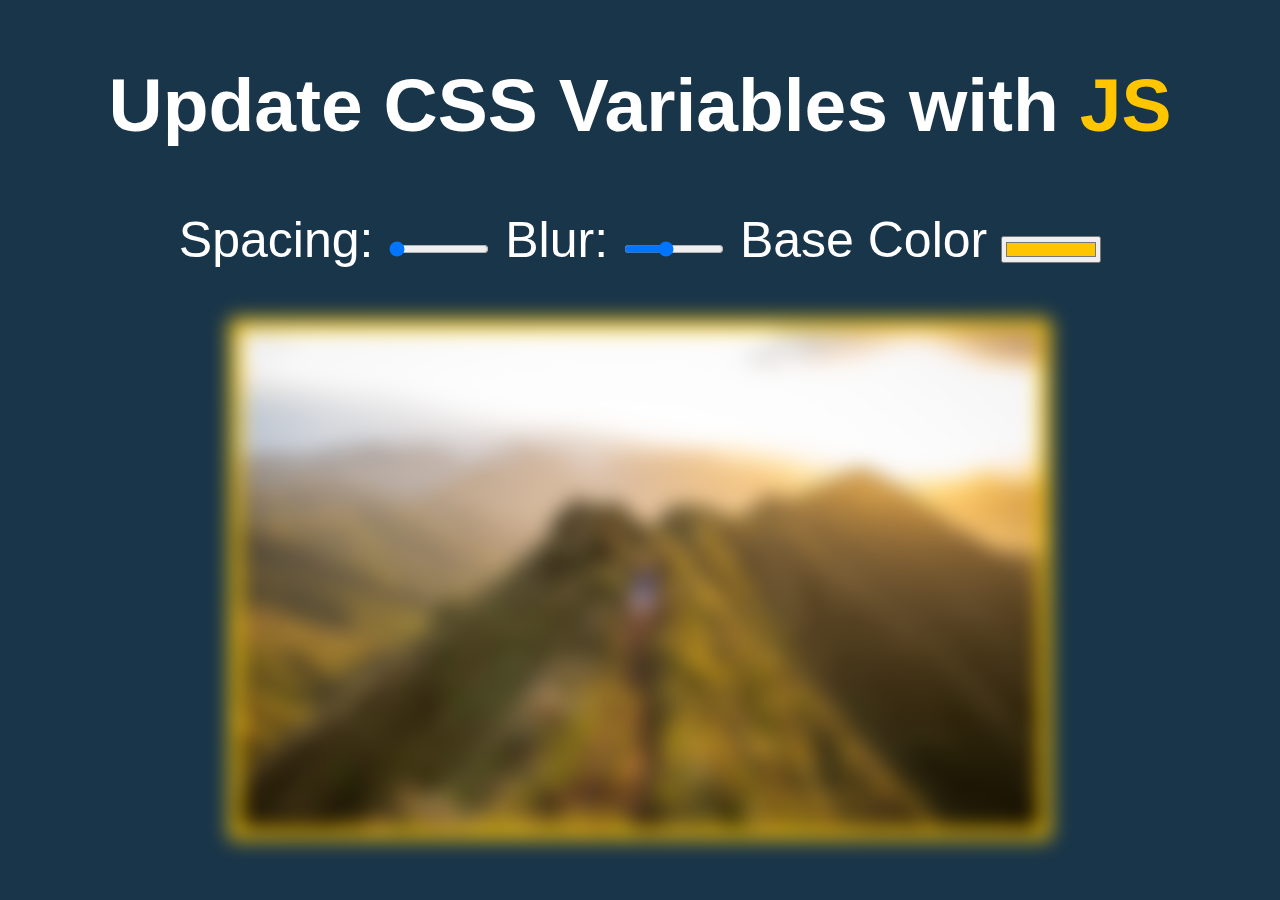
<file: CSS Variables/index.html>
<!DOCTYPE html>
<html lang="en">
<head>
    <meta charset="UTF-8">
    <meta name="viewport" content="width=device-width, initial-scale=1.0">
    <meta http-equiv="X-UA-Compatible" content="ie=edge">
    <title>CSS Variables</title>
    <link rel="stylesheet" href="./style.css">
</head>
<body>
    <h2>Update CSS Variables with <span class="hjs">JS</span></h2>

    <div class="controls">
        <label for="spacing">Spacing:</label>
        <input type="range" id="spacing" name="spacing" min="10" max="200" value="10" data-sizing="px">

        <label for="blur">Blur:</label>
        <input type="range" id="blur" name="blur" min="0" max="25" value="10" data-sizing="px">

        <label for="base">Base Color</label>
        <input type="color" id="base" name="base" value="#ffc600">
    </div>

    <img src="images/pictest.jpeg" alt="picture test">

    <script src="./index.js"></script>
</body>
</html>
</file>
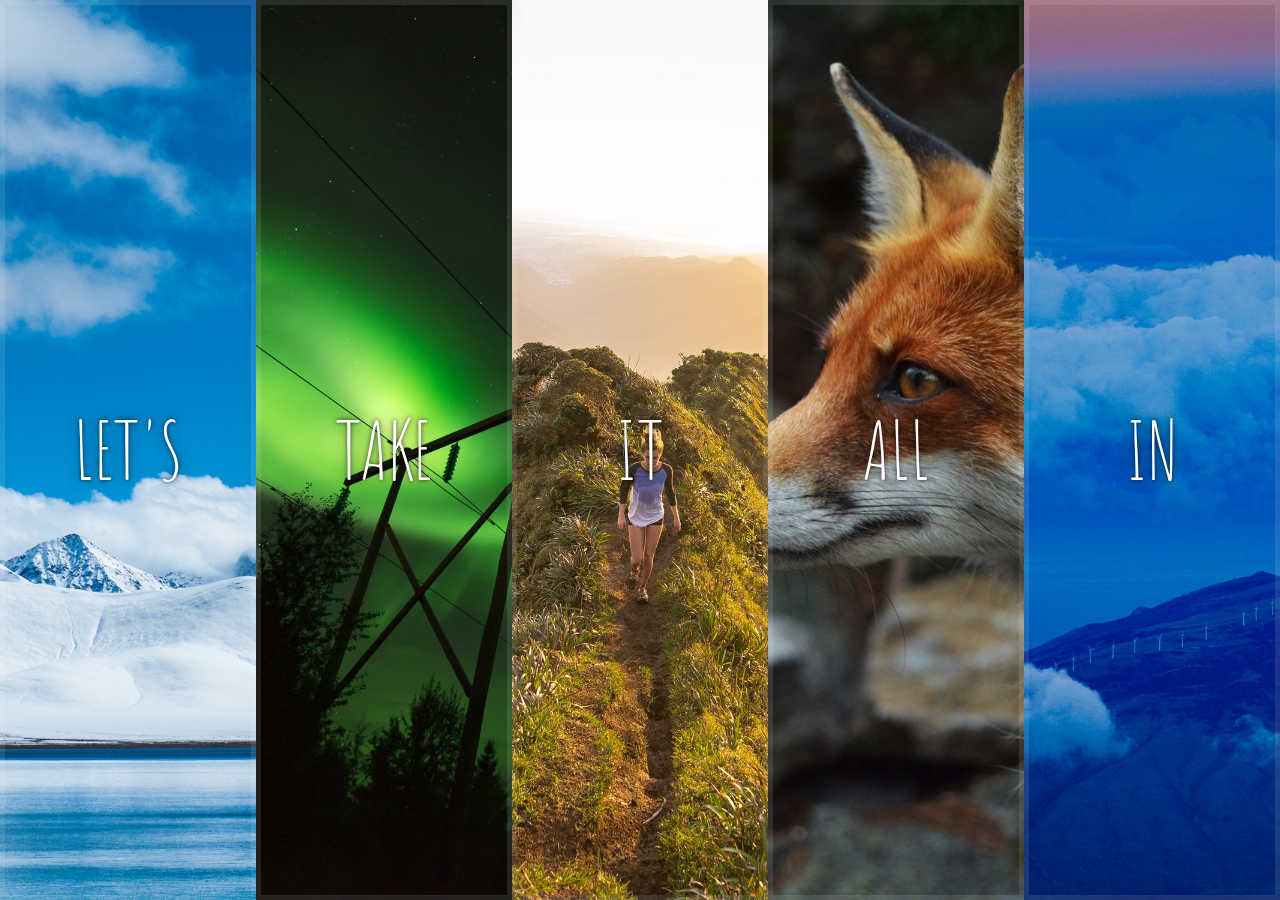
<file: Flex Panel Gallery/index.html>
<!DOCTYPE html>
<html lang="en">
<head>
    <meta charset="UTF-8">
    <meta name="viewport" content="width=device-width, initial-scale=1.0">
    <meta http-equiv="X-UA-Compatible" content="ie=edge">
    <title>Flex Panel Gallery</title>
    <link rel="stylesheet" href="./style.css">
    <link href='https://fonts.googleapis.com/css?family=Amatic+SC' rel='stylesheet' type='text/css'>
</head>
<body>
    <div class="panels">
        <div class="panel panel1">
            <p>Hey</p>
            <p>Let's</p>
            <p>Dance</p>
        </div>
        <div class="panel panel2">
            <p>Give</p>
            <p>Take</p>
            <p>Receive</p>
        </div>
        <div class="panel panel3">
            <p>Experience</p>
            <p>It</p>
            <p>Today</p>
        </div>
        <div class="panel panel4">
            <p>Give</p>
            <p>All</p>
            <p>You can</p>
        </div>
        <div class="panel panel5">
            <p>Life</p>
            <p>In</p>
            <p>Motion</p>
        </div>
    </div>

    <script src="./index.js"></script>
</body>
</html>
</file>
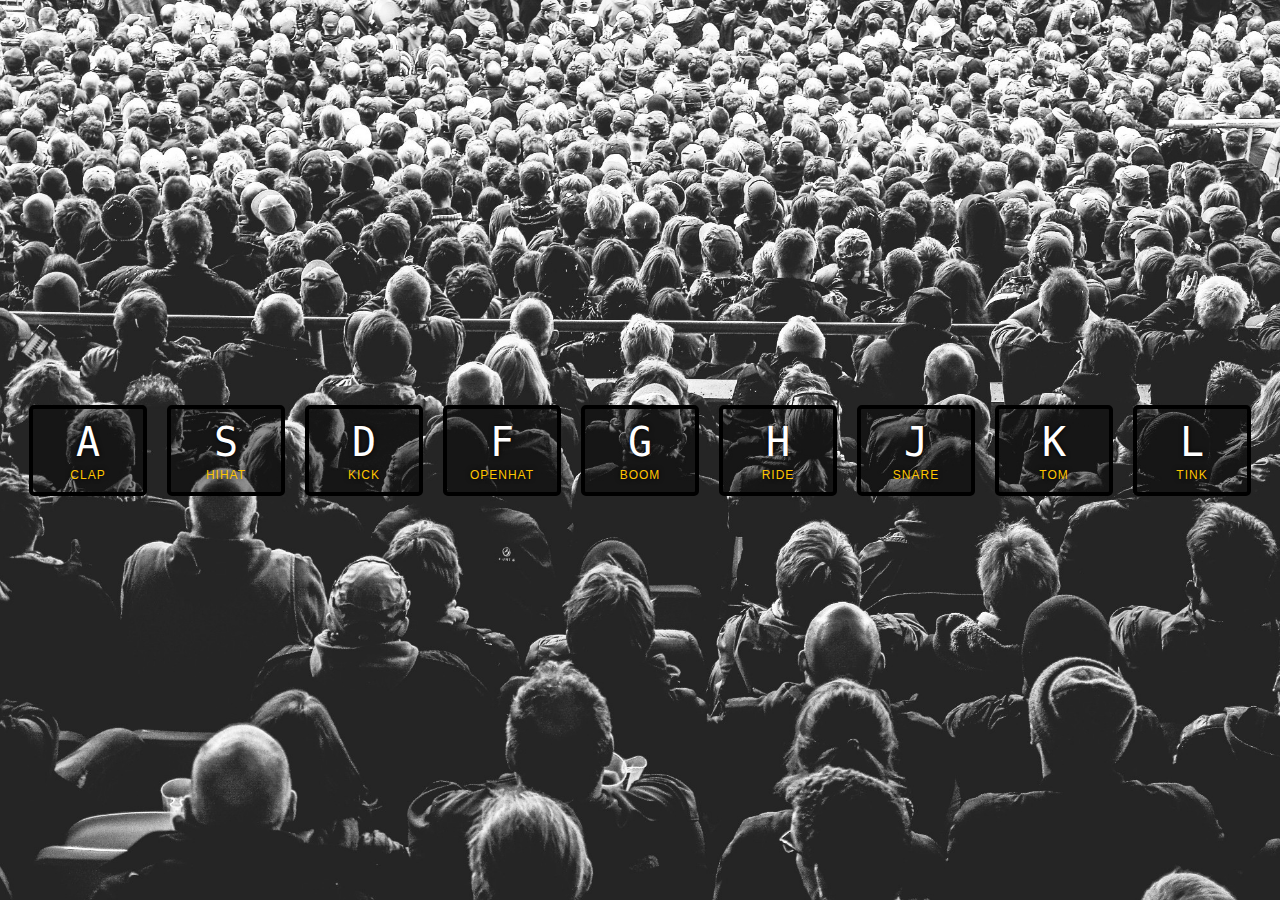
<file: JavaScript Drum Kit/index.html>
<!DOCTYPE html>
<html lang="en">

<head>
    <meta charset="UTF-8">
    <meta name="viewport" content="width=device-width, initial-scale=1.0">
    <meta http-equiv="X-UA-Compatible" content="ie=edge">
    <title>JS Drum Kit</title>
    <link rel="stylesheet" href="style.css">
</head>

<body>
    <div class="keys">
        <div data-key="65" class="key">
            <kbd>A</kbd>
            <span class="sound">clap</span>
        </div>
        <div data-key="83" class="key">
            <kbd>S</kbd>
            <span class="sound">hihat</span>
        </div>
        <div data-key="68" class="key">
            <kbd>D</kbd>
            <span class="sound">kick</span>
        </div>
        <div data-key="70" class="key">
            <kbd>F</kbd>
            <span class="sound">openhat</span>
        </div>
        <div data-key="71" class="key">
            <kbd>G</kbd>
            <span class="sound">boom</span>
        </div>
        <div data-key="72" class="key">
            <kbd>H</kbd>
            <span class="sound">ride</span>
        </div>
        <div data-key="74" class="key">
            <kbd>J</kbd>
            <span class="sound">snare</span>
        </div>
        <div data-key="75" class="key">
            <kbd>K</kbd>
            <span class="sound">tom</span>
        </div>
        <div data-key="76" class="key">
            <kbd>L</kbd>
            <span class="sound">tink</span>
        </div>
    </div>

    <audio data-key="65" src="sounds/clap.wav"></audio>
    <audio data-key="83" src="sounds/hihat.wav"></audio>
    <audio data-key="68" src="sounds/kick.wav"></audio>
    <audio data-key="70" src="sounds/openhat.wav"></audio>
    <audio data-key="71" src="sounds/boom.wav"></audio>
    <audio data-key="72" src="sounds/ride.wav"></audio>
    <audio data-key="74" src="sounds/snare.wav"></audio>
    <audio data-key="75" src="sounds/tom.wav"></audio>
    <audio data-key="76" src="sounds/tink.wav"></audio>

    <script src="./index.js"></script>
</body>

</html>
</file>
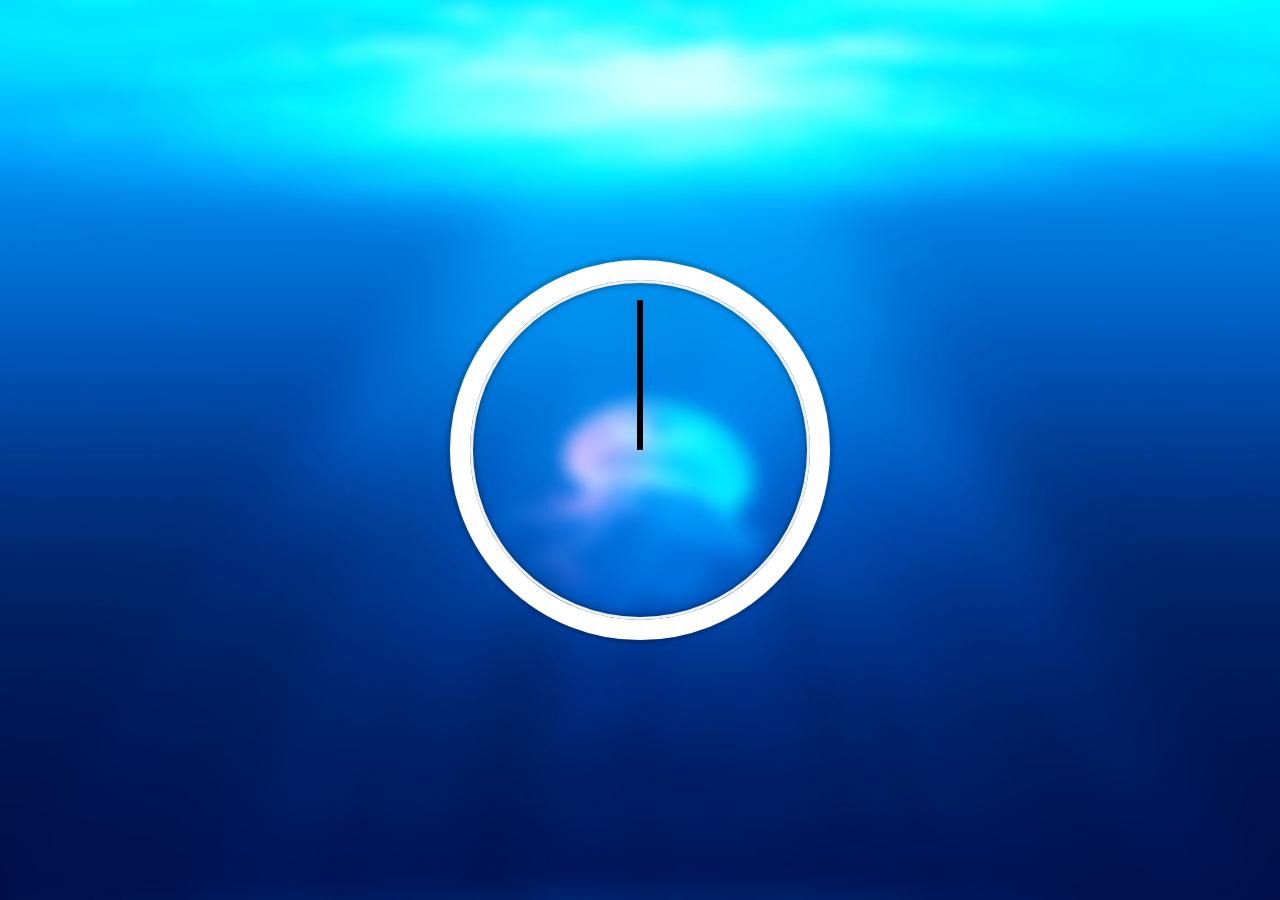
<file: JS and CSS Clock/index.html>
<!DOCTYPE html>
<html lang="en">
<head>
    <meta charset="UTF-8">
    <meta name="viewport" content="width=device-width, initial-scale=1.0">
    <meta http-equiv="X-UA-Compatible" content="ie=edge">
    <title>JS and CSS Clock</title>
    <link rel="stylesheet" href="./style.css">
</head>
<body>
    <div class="clock">
        <div class="clock-face">
            <div class="hand hour-hand"></div>
            <div class="hand min-hand"></div>
            <div class="hand second-hand"></div>
        </div>
    </div>
    <script src="./index.js"></script>
</body>
</html>
</file>
<file: CSS Variables/style.css>
:root {
    --base: #ffc600;
    --blur: 10px;
    --spacing: 10px;
}

img {
    padding: var(--spacing);
    background: var(--base);
    filter: blur(var(--blur));
}

.hjs {
    color: var(--base);
}

body {
    text-align: center;
    background: #193549;
    color: white;
    font-family: 'helvetica neue', sans-serif;
    font-weight: 100;
    font-size: 50px;
}

.controls {
    margin-bottom: 50px;
}

input {
    width: 100px;
}
</file>
<file: Flex Panel Gallery/style.css>
html {
    box-sizing: border-box;
    background: #ffc600;
    font-family: 'helvetica neue';
    font-size: 20px;
    font-weight: 200;
}

body {
    margin: 0;
}

*,
*:before,
*:after {
    box-sizing: inherit;
}

.panels {
    min-height: 100vh;
    display: flex;
    overflow: hidden;
}

.panel {
    background: #6B0F9C;
    box-shadow: inset 0 0 0 5px rgba(255, 255, 255, 0.1);
    color: white;
    text-align: center;
    font-size: 20px;
    background-size: cover;
    background-position: center;
    display: flex;
    flex: 1;
    align-items: center;
    justify-content: center;
    flex-direction: column;
    transition: font-size 0.7s cubic-bezier(0.61, -0.19, 0.7, -0.11), flex 0.7s cubic-bezier(0.61, -0.19, 0.7, -0.11), background 0.2s;
}

.panel1 {
    background-image: url(images/1.jpeg);
}

.panel2 {
    background-image: url(images/2.jpeg);
}

.panel3 {
    background-image: url(images/3.jpeg);
}

.panel4 {
    background-image: url(images/4.jpeg);
}

.panel5 {
    background-image: url(images/5.jpeg);
}

.panel>* {
    margin: 0;
    width: 100%;
    transition: transform 0.5s 0.7s;
    display: flex;
    flex: 1 0 auto;
    align-items: center;
    justify-content: center;
}

.panel>*:first-child {
    transform: translateY(-100%);
}

.panel>*:last-child {
    transform: translateY(100%);
}

.panel.open>*:first-child {
    transform: translateY(0);
}

.panel.open>*:last-child {
    transform: translateY(0);
}

.panel p {
    text-transform: uppercase;
    font-family: 'Amatic SC', cursive;
    text-shadow: 0 0 4px rgba(0, 0, 0, 0.72), 0 0 14px rgba(0, 0, 0, 0.45);
    font-size: 2em;
}

.panel p:nth-child(2) {
    font-size: 4em;
}

.panel.open {
    flex: 5;
    font-size: 40px;
}
</file>
<file: JavaScript Drum Kit/style.css>
html{
    background:url(./images/jsdrmpkit.jpg) bottom center;
    font-size: 10px;
    background-size: cover; 
}
html,body{
    margin: 0;
    padding: 0;
    font-family: sans-serif;
}

.keys{
    display: flex;
    flex: 1;
    min-height: 100vh;
    align-items: center;
    justify-content: center;
}
.key{
    border: 0.4rem solid black;
    border-radius:0.5rem;
    font-size: 1.5rem;
    margin: 1rem;
    padding: 1rem 0.5rem;
    transition: all 0.07s ease;
    width: 10rem;
    text-align: center;
    color: white;
    background-color: rgba(0, 0, 0, 0.4);
    text-shadow: 0 0 0.5rem black;
}
.playing{
    transform: scale(1.1);
    border-color: #ffc600;
    box-shadow: 0 0 1rem #ffc600;
}

kbd{
    display: block;
    font-size: 4rem;
}
.sound{
    font-size: 1.2rem;
    text-transform: uppercase;
    letter-spacing: 0.1rem;
    color: #ffc600;
}
</file>
<file: JS and CSS Clock/style.css>
html {
    background: #018DED url(images/clock.jpeg);
    background-size: cover;
    font-family: 'helvetica neue';
    text-align: center;
    font-size: 10px;
}

body {
    margin: 0;
    font-size: 2rem;
    display: flex;
    flex: 1;
    min-height: 100vh;
    align-items: center;
}

.clock {
    width: 30rem;
    height: 30rem;
    border: 20px solid white;
    border-radius: 50%;
    position: relative;
    margin: 50px auto;
    padding: 2rem;
    box-shadow: 0 0 0 4px rgba(0, 0, 0, 0.1), inset 0 0 0 3px #EFEFEF, inset 0 0 10px black, 0 0 10px rgba(0, 0, 0, 0.2);
}

.clock-face {
    position: relative;
    width: 100%;
    height: 100%;
    transform: translateY(-3px);
}

.hand {
    width: 50%;
    height: 6px;
    background: black;
    position: absolute;
    top: 50%;
    transform-origin: 100%;
    transform: rotate(90deg);
    transition: all 0.05s;
    transition-timing-function: cubic-bezier(0.1, 2.7, 0.58, 1);
}
</file>
